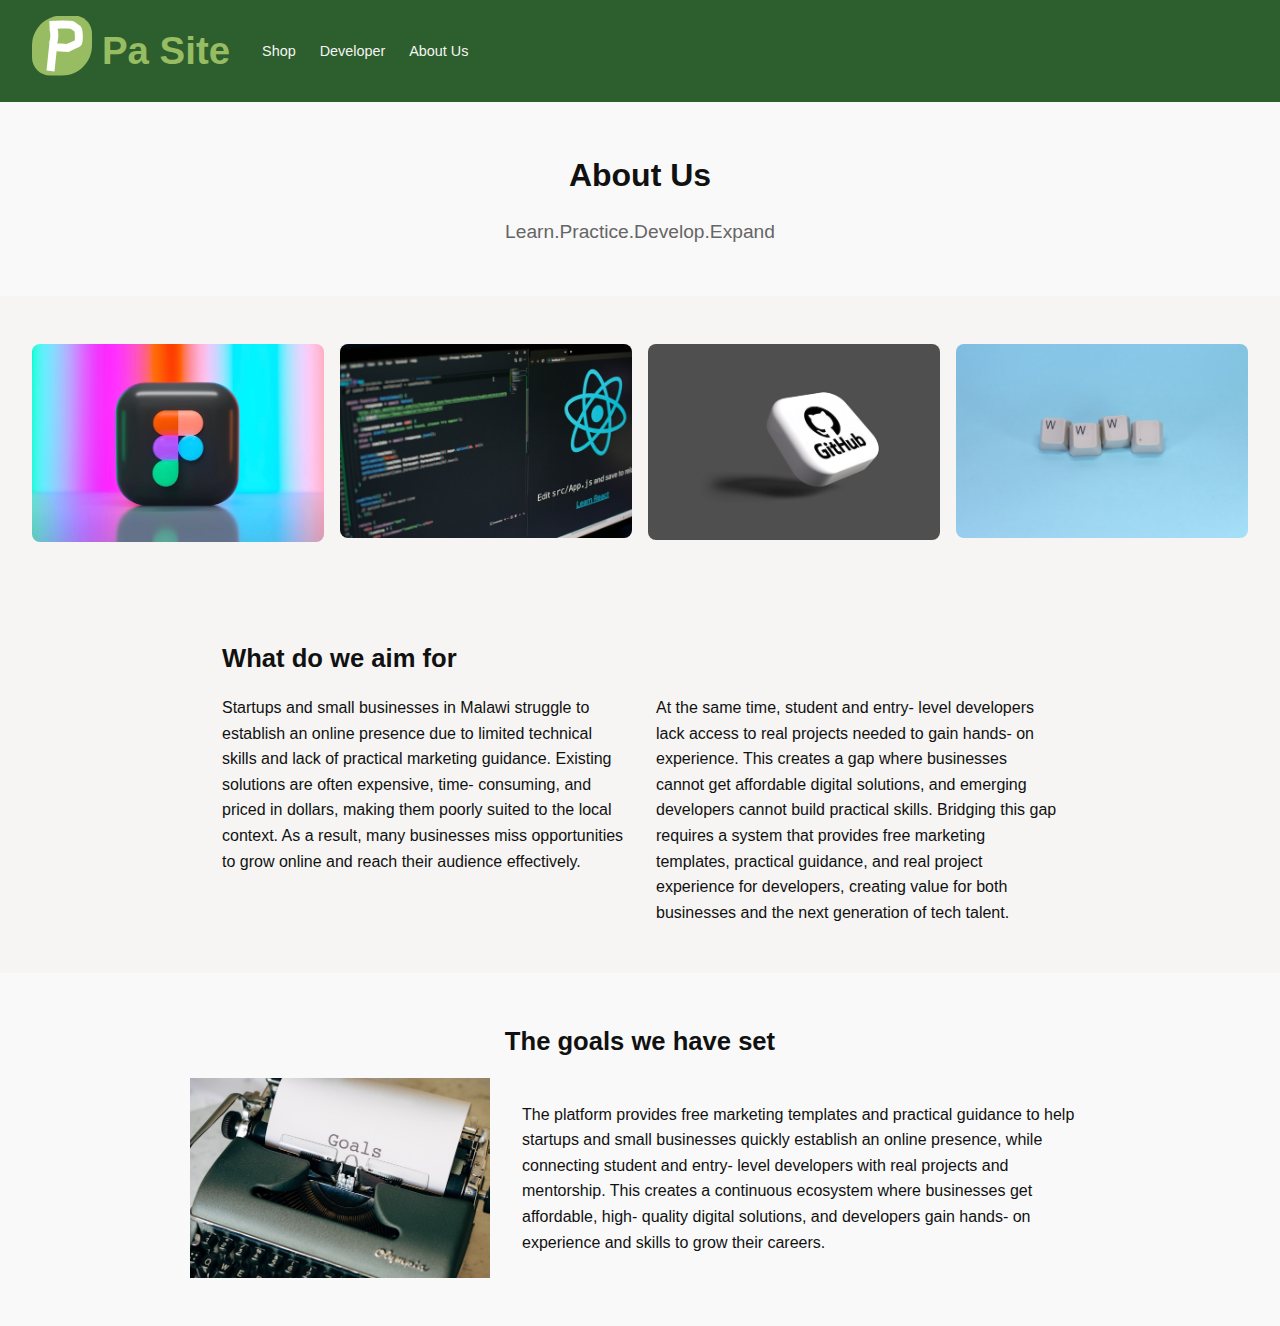
<file: about.html>
<!DOCTYPE html>
<html lang="en">
  <head>
    <meta charset="UTF-8" />
    <meta name="viewport" content="width=device-width, initial-scale=1.0" />
    <meta name="description" content="Pa Site — About Us page" />
<title>Pa Site | About Us</title>
<link rel="stylesheet" href="./styles/all-styles.css" />
  </head>

  <body>
    <header class="header">
      <div class="logo">
        <a href="index.html"><img src="./assets/Icons/Pa Site Logo.svg" alt="Pa Site logo" /></a>
        <h1 class="site-title">Pa Site</h1>
      </div>
      <nav class="nav" aria-label="Primary">
        <ul>
          <li><a href="index.html">Shop</a></li>
          <li><a href="developer.html">Developer</a></li>
          <li><a href="about.html">About Us</a></li>
        </ul>
      </nav>
    </header>

    <main>
      <section class="about-hero">
        <h1>About Us</h1>
        <p>Learn.Practice.Develop.Expand</p>
      </section>

      <section class="image-gallery">
        <div class="gallery-container">
          <img src="./assets/images/figma.jpg" alt="Figma" />
          <img src="./assets/images/React.jpg" alt="React" />
          <img src="./assets/images/github.jpg" alt="Github" />
          <img src="./assets/images/www.jpg" alt="UI/UX" />
        </div>
      </section>

      <section class="our-aim">
        <h2>What do we aim for</h2>
        <div class="aim-content">
          <p>
            Startups and small businesses in Malawi struggle to establish an online presence due to limited technical skills and lack of practical marketing guidance. Existing solutions are often expensive, time- consuming, and priced in dollars, making them poorly suited to the local context. As a result, many businesses miss opportunities to grow online and reach their audience effectively.
          </p>
          <p>
            At the same time, student and entry- level developers lack access to real projects needed to gain hands- on experience. This creates a gap where businesses cannot get affordable digital solutions, and emerging developers cannot build practical skills. Bridging this gap requires a system that provides free marketing templates, practical guidance, and real project experience for developers, creating value for both businesses and the next generation of tech talent.
          </p>
        </div>
      </section>

      <section class="our-goals">
        <h2>The goals we have set</h2>
        <div class="goals-content">
          <img src="./assets/images/goals.jpg" alt="Goals" />
          <p>
            The platform provides free marketing templates and practical guidance to help startups and small businesses quickly establish an online presence, while connecting student and entry- level developers with real projects and mentorship. This creates a continuous ecosystem where businesses get affordable, high- quality digital solutions, and developers gain hands- on experience and skills to grow their careers.
          </p>
        </div>
      </section>
    </main>
  </body>
</html>
</file>
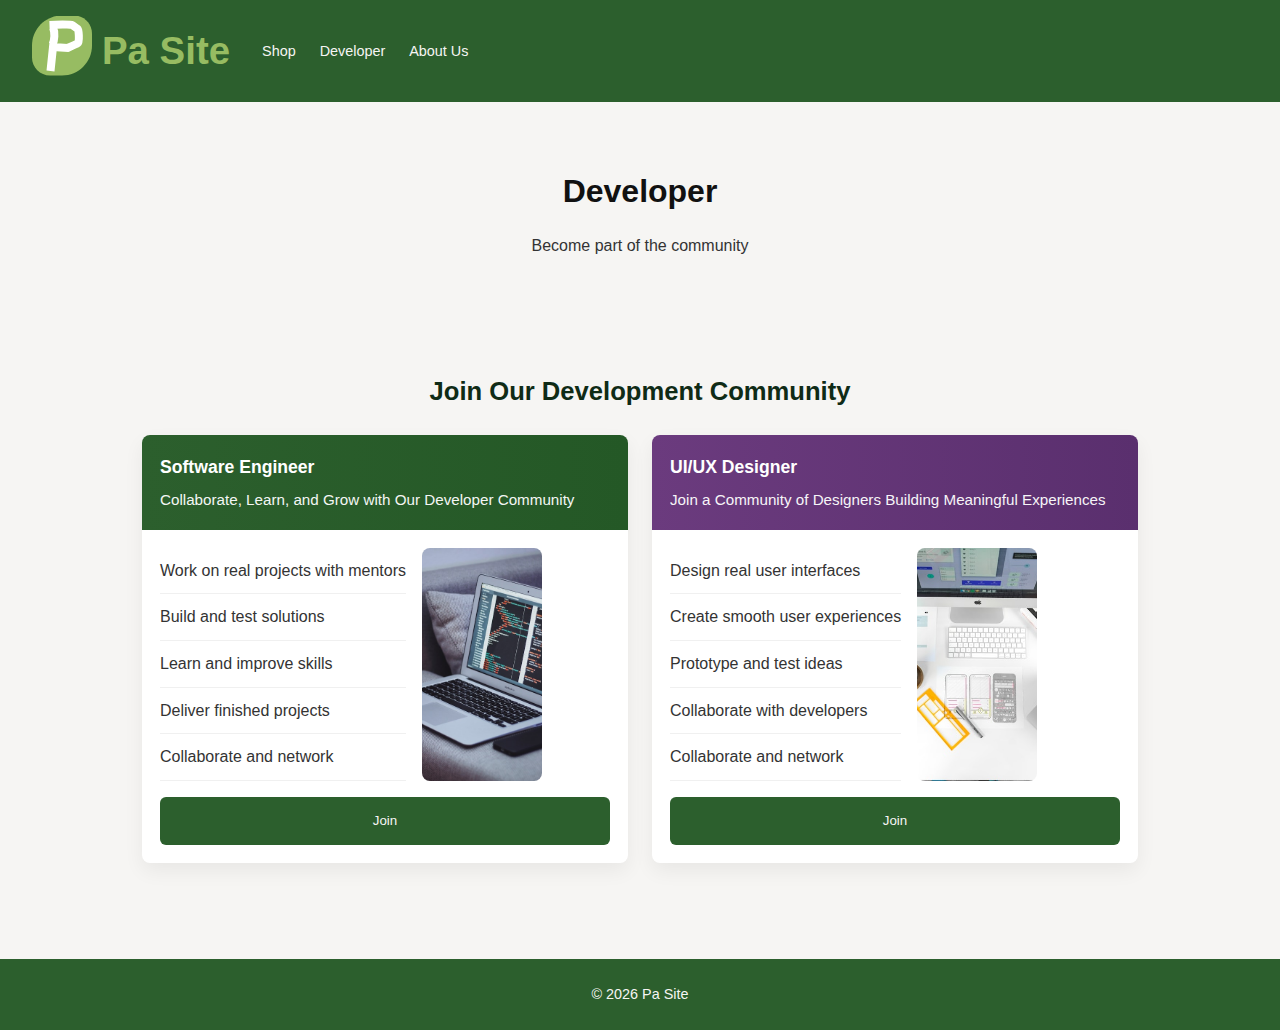
<file: developer.html>
<!DOCTYPE html>
<html lang="en">
	<head>
		<meta charset="UTF-8" />
		<meta name="viewport" content="width=device-width, initial-scale=1.0" />
		<meta name="description" content="Developer community — collaborate on real projects and learn from mentors." />
		<title>Pa Site — Developer</title>
<link rel="stylesheet" href="./styles/all-styles.css" />
  
	</head>

	<body>
		<header class="header">
			<div class="logo">
				<a href="index.html"><img src="./assets/Icons/Pa Site Logo.svg" alt="Pa Site logo" /></a>
				<h1 class="site-title">Pa Site</h1>
			</div>
			<nav class="nav" aria-label="Primary">
				<ul>
					<li><a href="index.html">Shop</a></li>
					<li><a href="developer.html">Developer</a></li>
					<li><a href="about.html">About Us</a></li>
				</ul>
			</nav>
		</header>

		<main>
<section class="hero developer-hero">
				<div class="container">
					<h1>Developer</h1>
					<p>Become part of the community</p>
				</div>
			</section>

			<section class="roles-section">
				<div class="container">
					<h2 class="section-title">Join Our Development Community</h2>
					<div class="roles-container">
						<article class="role-card">
							<div class="role-header">
								<h3 class="role-title">Software Engineer</h3>
								<p class="role-subtitle">Collaborate, Learn, and Grow with Our Developer Community</p>
							</div>
							<div class="role-content">
								<div class="content-wrapper">
									<ul class="benefits-list">
										<li>Work on real projects with mentors</li>
										<li>Build and test solutions</li>
										<li>Learn and improve skills</li>
										<li>Deliver finished projects</li>
										<li>Collaborate and network</li>
									</ul>
									<img src="./assets/images/Software-Engineer-imgSlot.jpg" alt="Laptop" />
								</div>
								<form class="join-form" action="#" method="post">
									<input type="hidden" name="role" value="Software Engineer" />
									<button type="button" class="primary join-btn" data-role="Software Engineer">Join</button>
								</form>
							</div>
						</article>

						<article class="role-card">
							<div class="role-header uiux">
								<h3 class="role-title">UI/UX Designer</h3>
								<p class="role-subtitle">Join a Community of Designers Building Meaningful Experiences</p>
							</div>
							<div class="role-content">
								<div class="content-wrapper">
									<ul class="benefits-list">
										<li>Design real user interfaces</li>
										<li>Create smooth user experiences</li>
										<li>Prototype and test ideas</li>
										<li>Collaborate with developers</li>
										<li>Collaborate and network</li>
									</ul>
									<img src="./assets/images/uiux-imgSlot.jpg" alt="image" />
								</div>
								<form class="join-form" action="#" method="post">
									<input type="hidden" name="role" value="UI/UX Designer" />
									<button type="button" class="primary join-btn" data-role="UI/UX Designer">Join</button>
								</form>
							</div>
						</article>

						</div>
				</div>
			</section>
		</main>

		<!-- Developer Join Modal -->
		<div id="joinModal" class="modal">
			<div class="modal-content">
				<button class="close-btn">&times;</button>
				<h2>Join Our Community</h2>
				<p>Fill out the form below to become part of our development team.</p>
				
				<form id="joinForm" name="submit-join-to-google-sheet">
					<input type="hidden" name="role" id="modalRole" value="" />
					
					<div class="form-group">
						<label for="name">Full Name *</label>
						<input type="text" id="name" name="name" placeholder="Enter your full name" required />
					</div>
					
					<div class="form-group">
						<label for="email">Email Address *</label>
						<input type="email" id="email" name="email" placeholder="Enter your email" required />
					</div>
					
					<div class="form-group">
						<label for="phone">Phone Number *</label>
						<input type="tel" id="phone" name="phone" placeholder="Enter your phone number" required />
					</div>
					
					<div class="form-group">
						<label for="experience">Experience Level *</label>
						<select id="experience" name="experience" required>
							<option value="">Select experience level</option>
							<option value="beginner">Beginner</option>
							<option value="intermediate">Intermediate</option>
							<option value="expert">Expert</option>
						</select>
					</div>
					
					<div class="form-group">
						<label for="type">Role Type *</label>
						<select id="type" name="type" required>
							<option value="">Select role type</option>
							<option value="developer">Developer</option>
							<option value="designer">Designer</option>
						</select>
					</div>
					
					<div class="form-group">
						<label for="skills">Skills *</label>
						<input type="text" id="skills" name="skills" placeholder="e.g., JavaScript, Python, Figma" required />
					</div>
					
					<button type="submit" class="submit-btn">Join Now</button>
				</form>
			</div>
		</div>

		<script>
			// Join Modal functionality
			const joinModal = document.getElementById('joinModal');
			const joinCloseBtn = joinModal ? joinModal.querySelector('.close-btn') : null;
			
			// Open modal when any "Join" button is clicked
			document.addEventListener('click', function(e) {
				if (e.target.matches('.join-btn')) {
					const role = e.target.getAttribute('data-role');
					document.getElementById('modalRole').value = role;
					joinModal.style.display = 'flex';
				}
			});
			
			// Close modal
			if (joinCloseBtn) {
				joinCloseBtn.addEventListener('click', () => {
					joinModal.style.display = 'none';
				});
			}
			
			// Close when clicking outside
			window.addEventListener('click', (e) => {
				if (e.target === joinModal) joinModal.style.display = 'none';
			});
			
			// Close with Escape key
			document.addEventListener('keydown', (e) => {
				if (e.key === 'Escape' && joinModal.style.display === 'flex') {
					joinModal.style.display = 'none';
				}
			});
			
			// Join form submission to Google Sheets
			const joinForm = document.forms["submit-join-to-google-sheet"];
			const joinScriptURL = "https://script.google.com/macros/s/AKfycbyvPQZ0U7wigh41Ye_hnxH7VSJNAyaYYiEzhI4gNLtFBeWKG7nmL084dbrLorhcNyE/exec";
			
			if (joinForm) {
				joinForm.addEventListener("submit", (e) => {
					e.preventDefault();
					
					const formData = new FormData(joinForm);
					
					// Add timestamp (readable format)
					const now = new Date();
					const readableDate = now.toLocaleDateString('en-US', {
						year: 'numeric',
						month: 'short',
						day: 'numeric',
						hour: '2-digit',
						minute: '2-digit'
					});
					formData.append("timestamp", readableDate);
					
					// Log form data for debugging
					console.log('Submitting form data:');
					for (let [key, value] of formData.entries()) {
						console.log(key + ':', value);
					}
					
					// Show submitting state
					const submitBtn = joinForm.querySelector('.submit-btn');
					const originalText = submitBtn.textContent;
					submitBtn.disabled = true;
					submitBtn.textContent = 'Sending...';
					
					fetch(joinScriptURL, { method: "POST", body: formData })
						.then((response) => {
							console.log('Response status:', response.status);
							return response.json();
						})
						.then((data) => {
							console.log('Response data:', data);
							if (data.result === 'success') {
								alert("Thank you! Your application has been submitted. We will contact you soon.");
								joinForm.reset();
								joinModal.style.display = 'none';
							} else {
								alert("Error: " + (data.message || 'Unknown error'));
							}
						})
						.catch((error) => {
							console.error('Error:', error);
							alert("Error: Something went wrong. Please try again!");
						})
						.finally(() => {
							submitBtn.disabled = false;
							submitBtn.textContent = originalText;
						});
				});
			}

		</script>
		
		<footer class="footer">
			<div class="container">
				<p>© 2026 Pa Site</p>
			</div>
		</footer>
	</body>
</html>
</file>
<file: styles/all-styles.css>
/*
=============================================================================
PA SITE - CSS STYLESHEET
============================================================================

All HTML pages link to this file (index.html, developer.html, about.html).

1. Reset & Base Styles - Global resets and default element styles
2. Header & Navigation - Site header, logo, and navigation menu
3. Hero Section - Main landing area
4. Buttons - Primary and secondary button styles
5. Cards - Design cards and role cards
6. Styles - About page 
7. Footer - Site footer
8. Responsive - Mobile/tablet breakpoints

COLORS (Green Theme):
- Primary: #2C5F2D (forest green)
- Accent: #97BC62 (light green)
- Background: #F6F5F3 (off-white)
- Text: #0f2b16 (dark green-black)

============================================================================
*/

/* ==========================================================================
   1. RESET & BASE STYLES
   ========================================================================== */

/* Reset all margins/padding and set default font */
* {
  margin: 0;
  padding: 0;
  box-sizing: border-box;
  font-family: Arial, Helvetica, sans-serif;
}

body {
  line-height: 1.6;
  color: #111;
  background: #F6F5F3;
}

a {
  text-decoration: none;
  color: inherit;
}

ul {
  list-style: none;
}

button {
  cursor: pointer;
  font-family: inherit;
}

img {
  max-width: 100%;
  height: auto;
}

/* Container for centering content with max-width */
.container {
  width: 100%;
  max-width: 1200px;
  margin: 0 auto;
  padding: 0 20px;
}

/* ==========================================================================
   2. HEADER & NAVIGATION
   ========================================================================= */

.header {
  display: flex;
  justify-content: flex-start;
  align-items: center;
  gap: 2rem;
  padding: 1rem 2rem;
  background: #2C5F2D;
  color: #F6F5F3;
  position: sticky;
  top: 0;
  z-index: 1000;
}

.logo {
  font-weight: bold;
  font-size: 1.2rem;
  display: flex;
  align-items: center;
  gap: 10px;
}

.logo svg {
  width: 30px;
  height: 30px;
}

#logo-img {
  width: 60px;
  height: 60px;
}

.logo h1 {
  color: #97BC62;
  font-size: 2em;
}

.nav {
  display: flex;
  gap: 2rem;
  align-items: center;
}

.nav ul {
  display: flex;
  gap: 1.5rem;
  align-items: center;
  justify-content: flex-start;
  margin: 0;
  padding: 0;
}

.nav a {
  text-decoration: none;
  color: #F6F5F3;
  font-size: 0.9rem;
  font-weight: 500;
}

.nav a:hover {
  opacity: 0.9;
}

/* ==========================================================================
   3. HERO SECTION
   ========================================================================== */

/* Default hero - full viewport height for landing page (index.html) */
.hero {
  padding: 3rem 2rem;
  height: 100vh;
  display: flex;
  flex-direction: column;
  justify-content: center;
  position: relative;
}

.hero::after {
  content: '';
  position: absolute;
  bottom: 0;
  left: 50%;
  transform: translateX(-50%);
  width: 100vw;
  height: 3px;
  background: #2C5F2D;
  max-width: 100%;
}

.hero > .container {
  max-width: 900px;
  margin: 0 auto;
}

.hero h1 {
  font-size: 2rem;
  margin-bottom: 1rem;
  text-align: center;
}

.hero p {
  max-width: 700px;
  margin-bottom: 1.5rem;
  color: #333;
  text-align: center;
  margin-left: auto;
  margin-right: auto;
}

/* Developer page hero - NOT full height, centered text */
.hero.developer-hero {
  height: auto;
  min-height: auto;
  padding: 4rem 2rem;
  text-align: center;
}

.hero.developer-hero::after {
  display: none;
}

.hero.developer-hero h1 {
  text-align: center;
}

.hero.developer-hero p {
  text-align: center;
  margin: 0 auto;
}

/* Hero action buttons container */
.hero-actions {
  display: flex;
  gap: 1rem;
  justify-content: center;
}


/* ==========================================================================
   4. BUTTONS
   ========================================================================== */

/* Primary button - solid green background */
.primary {
  background: #2C5F2D;
  color: #F6F5F3;
  padding: 0.6rem 1.2rem;
  border: none;
  cursor: pointer;
  border-radius: 4px;
  font-weight: 500;
}

.primary:hover {
  background: #245826;
}

/* Secondary button - transparent with border */
.secondary {
  background: transparent;
  border: 1px solid #2C5F2D;
  color: #2C5F2D;
  padding: 0.6rem 1.2rem;
  cursor: pointer;
  border-radius: 4px;
  font-weight: 500;
}

.secondary:hover {
  background: rgba(44, 95, 45, 0.1);
}

/* ==========================================================================
   5. CARDS - Designs & Roles
   ========================================================================== */

/* Designs section (index.html) */

.designs {
  padding: 3rem 2rem;
  text-align: center;
}

.designs h2 {
  font-size: 1.6rem;
  text-align: center;
}

.subtitle {
  margin: 0.5rem 0 2rem;
  color: #555;
  text-align: center;
}

.cards {
  display: grid;
  grid-template-columns: repeat(auto-fit, minmax(280px, 1fr));
  gap: 1.5rem;
  margin-bottom: 2rem;
}

.card {
  border: 1px solid #ddd;
  padding: 1.5rem;
  background: white;
  border-radius: 4px;
  display: flex;
  flex-direction: column;
}

.card-image {
  width: 100%;
  height: 200px;
  object-fit: cover;
  border-radius: 4px;
  margin-bottom: 1rem;
  transition: transform 0.3s ease;
}

.card-image:hover {
  transform: scale(1.05);
}

.card-content {
  flex: 1;
  display: flex;
  flex-direction: column;
}

.card-title {
  margin-bottom: 1.5rem;
  flex: 1;
  text-align: left;
}

.card-category {
  margin-bottom: 0.5rem;
  line-height: 1.4;
  font-weight: 500;
  color: #2C5F2D;
}

.card-description {
  margin-bottom: 1rem;
  line-height: 1.4;
  color: #555;
}

.card-action {
  margin-top: auto;
}

.card-action button {
  background: #2C5F2D;
  color: #F6F5F3;
  border: none;
  padding: 0.6rem 0;
  cursor: pointer;
  border-radius: 4px;
  font-weight: 500;
  width: 100%;
}

.card-action button:hover {
  background: #245826;
}

/* Developer page - Role cards */
.roles-section {
  padding: 3rem 2rem;
  max-width: 1100px;
  margin: 0 auto;
}

.roles-section .section-title {
  text-align: center;
  font-size: 1.6rem;
  margin-bottom: 1.5rem;
  color: #0f2b16;
}

.roles-container {
  display: grid;
  grid-template-columns: repeat(auto-fit, minmax(260px, 1fr));
  gap: 1rem 1.5rem;
}

.role-card {
  background: #fff;
  border-radius: 8px;
  box-shadow: 0 8px 20px rgba(10, 15, 10, 0.06);
  overflow: hidden;
  display: flex;
  flex-direction: column;
}

.role-header {
  padding: 18px;
  color: #fff;
  background: linear-gradient(90deg, #2C5F2D 0%, #245826 100%);
  text-align: left;
}

/* UI/UX Designer variant - purple gradient */
.role-header.uiux {
  background: linear-gradient(90deg, #6b3b7e 0%, #5a2f6e 100%);
}

.role-title {
  font-size: 1.1rem;
  margin: 0 0 6px 0;
}

.role-subtitle {
  font-size: 0.95rem;
  opacity: 0.95;
}

.role-content {
  padding: 18px;
  color: #333;
}

/* Benefits list with bullet points */
.content-wrapper {
  display: flex;
  gap: 1rem;
  align-items: stretch;
}

.content-wrapper img {
  width: 120px;
  height: auto;
  border-radius: 8px;
  object-fit: cover;
  align-self: stretch;
}

.benefits-list {
  list-style: none;
  margin: 0;
  padding: 0;
}

.benefits-list li {
  padding: 10px 0;
  border-bottom: 1px solid #f0f0f0;
  padding-left: 0;
}

/* Join form inside role cards */
.join-form {
  display: flex;
  justify-content: flex-start;
  gap: 8px;
  margin-top: 16px;
}

.join-form button.primary {
  padding: 12px 14px;
  border-radius: 6px;
  border: none;
  width: 100%;
  height: 48px;
}

.view-more {
  display: inline-block;
  margin-top: 2rem;
  text-decoration: none;
  color: #2C5F2D;
  font-weight: bold;
  padding: 0.5rem 1rem;
  border: 1px solid #2C5F2D;
  border-radius: 4px;
}

.view-more:hover {
  background: rgba(44, 95, 45, 0.1);
}

/* ==========================================================================
   6. ABOUT PAGE STYLES
   ========================================================================== */

.about-hero {
  padding: 3rem 2rem;
  text-align: center;
  background: #f9f9f9;
}

.about-hero h1 {
  font-size: 2rem;
  margin-bottom: 1rem;
}

.about-hero p {
  font-size: 1.2rem;
  color: #666;
}

.image-gallery {
  padding: 3rem 2rem;
}

.gallery-container {
  display: grid;
  grid-template-columns: repeat(auto-fit, minmax(200px, 1fr));
  gap: 1rem;
}

.gallery-container img {
  width: 100%;
  height: auto;
  border-radius: 8px;
}

.our-aim {
  padding: 3rem 2rem;
  max-width: 900px;
  margin: 0 auto;
}

.our-aim h2 {
  font-size: 1.6rem;
  margin-bottom: 1rem;
}

.aim-content {
  display: flex;
  gap: 2rem;
}

.aim-content p {
  flex: 1;
}

.our-goals {
  padding: 3rem 2rem;
  background: #f9f9f9;
}

.goals-content {
  max-width: 900px;
  margin: 0 auto;
  display: flex;
  gap: 2rem;
  align-items: center;
}

.goals-content img {
  flex: 1;
  max-width: 300px;
  height: auto;
}

.goals-content p {
  flex: 2;
}

.our-goals h2 {
  font-size: 1.6rem;
  margin-bottom: 1rem;
  text-align: center;
}

/* ==========================================================================
   7. FOOTER
   ========================================================================== */

.footer {
  background: #2C5F2D;
  color: #F6F5F3;
  text-align: center;
  padding: 1.5rem;
  font-size: 0.9rem;
  margin-top: 3rem;
}

/* ==========================================================================
   8. RESPONSIVE - MOBILE/TABLET BREAKPOINTS
   ========================================================================== */

/* Tablet and smaller (768px and down) */
@media (max-width: 768px) {
  .header {
    flex-direction: row;
    justify-content: flex-start;
    align-items: center;
    padding: 1rem;
    gap: 1rem;
  }

  .logo {
    justify-content: flex-start;
    align-items: center;
  }

  .nav {
    gap: 1.5rem;
    justify-content: flex-start;
    flex-wrap: nowrap;
  }

  .hero {
    padding: 2rem 1.5rem;
  }

  .hero h1 {
    font-size: 1.6rem;
  }

  .hero-actions {
    flex-direction: column;
    width: 100%;
    max-width: 300px;
    margin: 0 auto;
  }
  
  .hero-actions button {
    width: 100%;
  }

  .designs {
    padding: 2rem 1.5rem;
  }
  
  .cards {
    grid-template-columns: 1fr;
  }

  .logo h1 {
    display: none;
  }

  .logo img {
    width: 28px;
    height: auto;
  }
}

/* Mobile landscape and smaller (480px and down) */
@media (max-width: 480px) {
  .nav {
    gap: 1rem;
  }
  
  .hero p {
    font-size: 0.95rem;
  }

  .logo h1 {
    display: none;
  }

  .logo img {
    width: 28px;
    height: auto;
  }

  .header {
    flex-direction: row;
    justify-content: flex-start;
    align-items: center;
    gap: 0.75rem;
  }

  .nav {
    display: block;
  }

  .nav ul {
    gap: 0.75rem;
  }

  /* About page responsive */
  .about-hero {
    padding: 2rem 1rem;
  }

  .about-hero h1 {
    font-size: 1.6rem;
  }

  .image-gallery {
    padding: 2rem 1rem;
  }

  .gallery-container {
    grid-template-columns: 1fr;
  }

  .our-aim {
    padding: 2rem 1rem;
  }

  .our-goals {
    padding: 2rem 1rem;
  }

  .goals-content {
    flex-direction: column;
  }

  .aim-content {
    flex-direction: column;
  }

  .site-title {
    display: none;
  }

  /* Join form responsive */
  .join-form {
    justify-content: stretch;
  }

  .join-form button.primary {
    width: 100%;
  }

  .content-wrapper img {
    display: none;
  }
}

/* Small mobile (425px and down) */
@media (max-width: 425px) {
  .content-wrapper img {
    width: 60px;
  }
}

/* ==========================================================================
   9. MODAL STYLES - Hire Team Form
   ========================================================================== */

.modal {
  display: none;
  position: fixed;
  top: 0;
  left: 0;
  width: 100%;
  height: 100%;
  background: rgba(0, 0, 0, 0.5);
  z-index: 2000;
  justify-content: center;
  align-items: center;
  padding: 1rem;
}

.modal-content {
  background: white;
  padding: 2rem;
  border-radius: 8px;
  max-width: 450px;
  width: 100%;
  position: relative;
  box-shadow: 0 4px 20px rgba(0, 0, 0, 0.15);
  animation: modalSlideIn 0.3s ease-out;
}

@keyframes modalSlideIn {
  from {
    opacity: 0;
    transform: translateY(-20px);
  }
  to {
    opacity: 1;
    transform: translateY(0);
  }
}

.modal-content h2 {
  font-size: 1.5rem;
  margin-bottom: 0.5rem;
  color: #0f2b16;
}

.modal-content p {
  color: #666;
  margin-bottom: 1.5rem;
}

.close-btn {
  position: absolute;
  top: 1rem;
  right: 1rem;
  font-size: 1.5rem;
  cursor: pointer;
  color: #999;
  background: none;
  border: none;
  padding: 0.25rem;
  line-height: 1;
}

.close-btn:hover {
  color: #333;
}

.form-group {
  margin-bottom: 1rem;
  text-align: left;
}

.form-group label {
  display: block;
  margin-bottom: 0.5rem;
  font-weight: 500;
  color: #0f2b16;
}

.form-group input,
.form-group textarea {
  width: 100%;
  padding: 0.75rem;
  border: 1px solid #ddd;
  border-radius: 4px;
  font-size: 1rem;
  font-family: inherit;
  transition: border-color 0.2s ease;
}

.form-group input:focus,
.form-group textarea:focus {
  outline: none;
  border-color: #2C5F2D;
}

.form-group textarea {
  resize: vertical;
  min-height: 100px;
}

.form-group select {
  width: 100%;
  padding: 0.75rem;
  border: 1px solid #ddd;
  border-radius: 4px;
  font-size: 1rem;
  font-family: inherit;
  background: white;
  cursor: pointer;
  transition: border-color 0.2s ease;
}

.form-group select:focus {
  outline: none;
  border-color: #2C5F2D;
}

.submit-btn {
  width: 100%;
  background: #2C5F2D;
  color: #F6F5F3;
  border: none;
  padding: 0.75rem;
  border-radius: 4px;
  font-size: 1rem;
  font-weight: 500;
  cursor: pointer;
  transition: background-color 0.2s ease;
}

.submit-btn:hover {
  background: #245826;
}

/* Mobile modal styles */
@media (max-width: 480px) {
  .modal-content {
    padding: 1.5rem;
  }

  .modal-content h2 {
    font-size: 1.3rem;
  }
}
</file>
